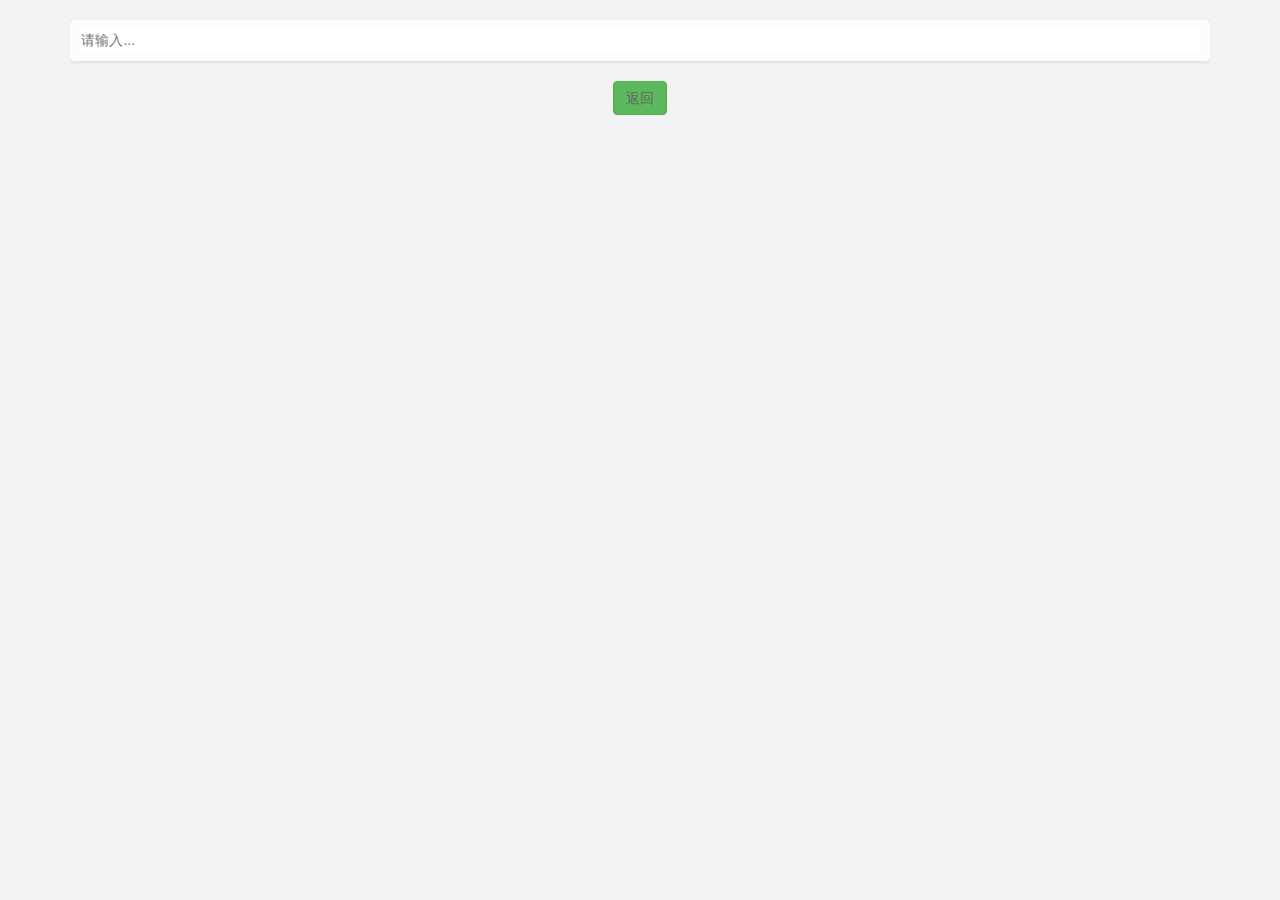
<file: templates/im.html>
<!DOCTYPE HTML>
<html>
<head>
	<title>IM</title>
	<meta charset="UTF-8">
    <meta http-equiv="X-UA-Compatible" content="IE=edge">
    <meta name="viewport" content="width=device-width, initial-scale=1.0">
    <link rel="stylesheet" type="text/css" href="/static/css/bootstrap.min.css">    
    <link rel="stylesheet" type="text/css" href="/static/css/style.css">    
    <link rel="stylesheet" type="text/css" href="/static/css/jquery.mobile.flatui.css" />
</head>
<body>
<div data-role="page">
    <div data-role="panel" data-position="right" data-display="push" class="user_box text-center dn linear-g" id="panel-right">
        <div class="u_info">
            <img class="avatar" src="/static/images/avatar.png" alt="头像">
            <span class="username">developer</span>
        </div>
    </div>
    <div data-role="content" class="container" role="main">
        <ul class="content-reply-box mg10" id="content-list">
        </ul>
        <ul class="content-reply-box mg10">
            <li>
                <div class="reply-content-box">
                    <div class="reply-content pr">
                    	<input type="text" style="width:100%;border:none;" id="input-field" placeholder="请输入..."/>
                    </div>
                </div>
                <div style="text-align:center;">
                	<a href="javascript:history.back(-1);" class="btn btn-success" style="margin-top:20px;">返回</a>
                </div>
            </li>
        </ul>
    </div>
</div>
<script type="text/javascript" src="/static/js/jquery.min.js"></script>
<script type="text/javascript" src="/static/js/jquery.mobile-1.4.0-rc.1.js"></script>
<script type="text/javascript">
	var parsedData = eval('(' + "{{pyobject}}" + ')');
	var from_user_id = parsedData.result.from_user_id;
	var to_user_id = parsedData.result.to_user_id;
	var from_user_name = parsedData.result.from_user_name;
	var to_user_name = parsedData.result.to_user_name;
	var last_id = 0;

	$(function(){
		$(document).on("keydown",function(e){
			if (event.keyCode == 13){
				var content = $("#input-field").val();
				if (content != '') {
				    $.post("/im/im/add",{from_user_id:from_user_id,to_user_id:to_user_id,content:content},function(data){
						data = eval('(' + data + ')');
				    	requestContactContent(from_user_id, to_user_id);
				    });
				}
				$("#input-field").val('');
		  	}
		});
		requestContactContent(from_user_id, to_user_id);
		setInterval(function(){
			requestContactContent(from_user_id, to_user_id);
		},100);
	});

	var requestContactContent = function(from,to){
		$.get("/im/im/getContactContent",{
			from_user_id:from,
			to_user_id:to,
			last_id:last_id
		},function(data){
			var $contentList = $("#content-list");
			// $contentList.empty();
			data = eval('(' + data + ')');
			for (var i = data.result.length-1; i >= 0; i--) {
				var item = data.result[i];
				if (item.id == last_id) {continue};
				var li;
				if (item.from_user_id === from) {
					li = "<li class='even'><a class='user' href='#'><img class='img-responsive avatar_' src='/static/images/avatar-1.png' alt='><span class='user-name'>"+from_user_name+"</span></a><div class='reply-content-box'><span class='reply-time'>"+item.create_on+"</span><div class='reply-content pr'><span class='arrow'>&nbsp;</span>"+item.content+"</div></div></li>";
				}else{
					li = "<li class='odd'><a class='user' href='#'><img class='img-responsive avatar_' src='/static/images/avatar-1.png' alt='><span class='user-name'>"+to_user_name+"</span></a><div class='reply-content-box'><span class='reply-time'>"+item.create_on+"</span><div class='reply-content pr'><span class='arrow'>&nbsp;</span>"+item.content+"</div></div></li>";
				}
				last_id = item.id;
				$contentList.append(li);
			};
			if (data.result.length > 0) {
				$('body').scrollTop($('body')[0].scrollHeight);
			};
		}).error(function(e){
			console.log(e);
		});
	}
</script>
</body>
</html>
</file>
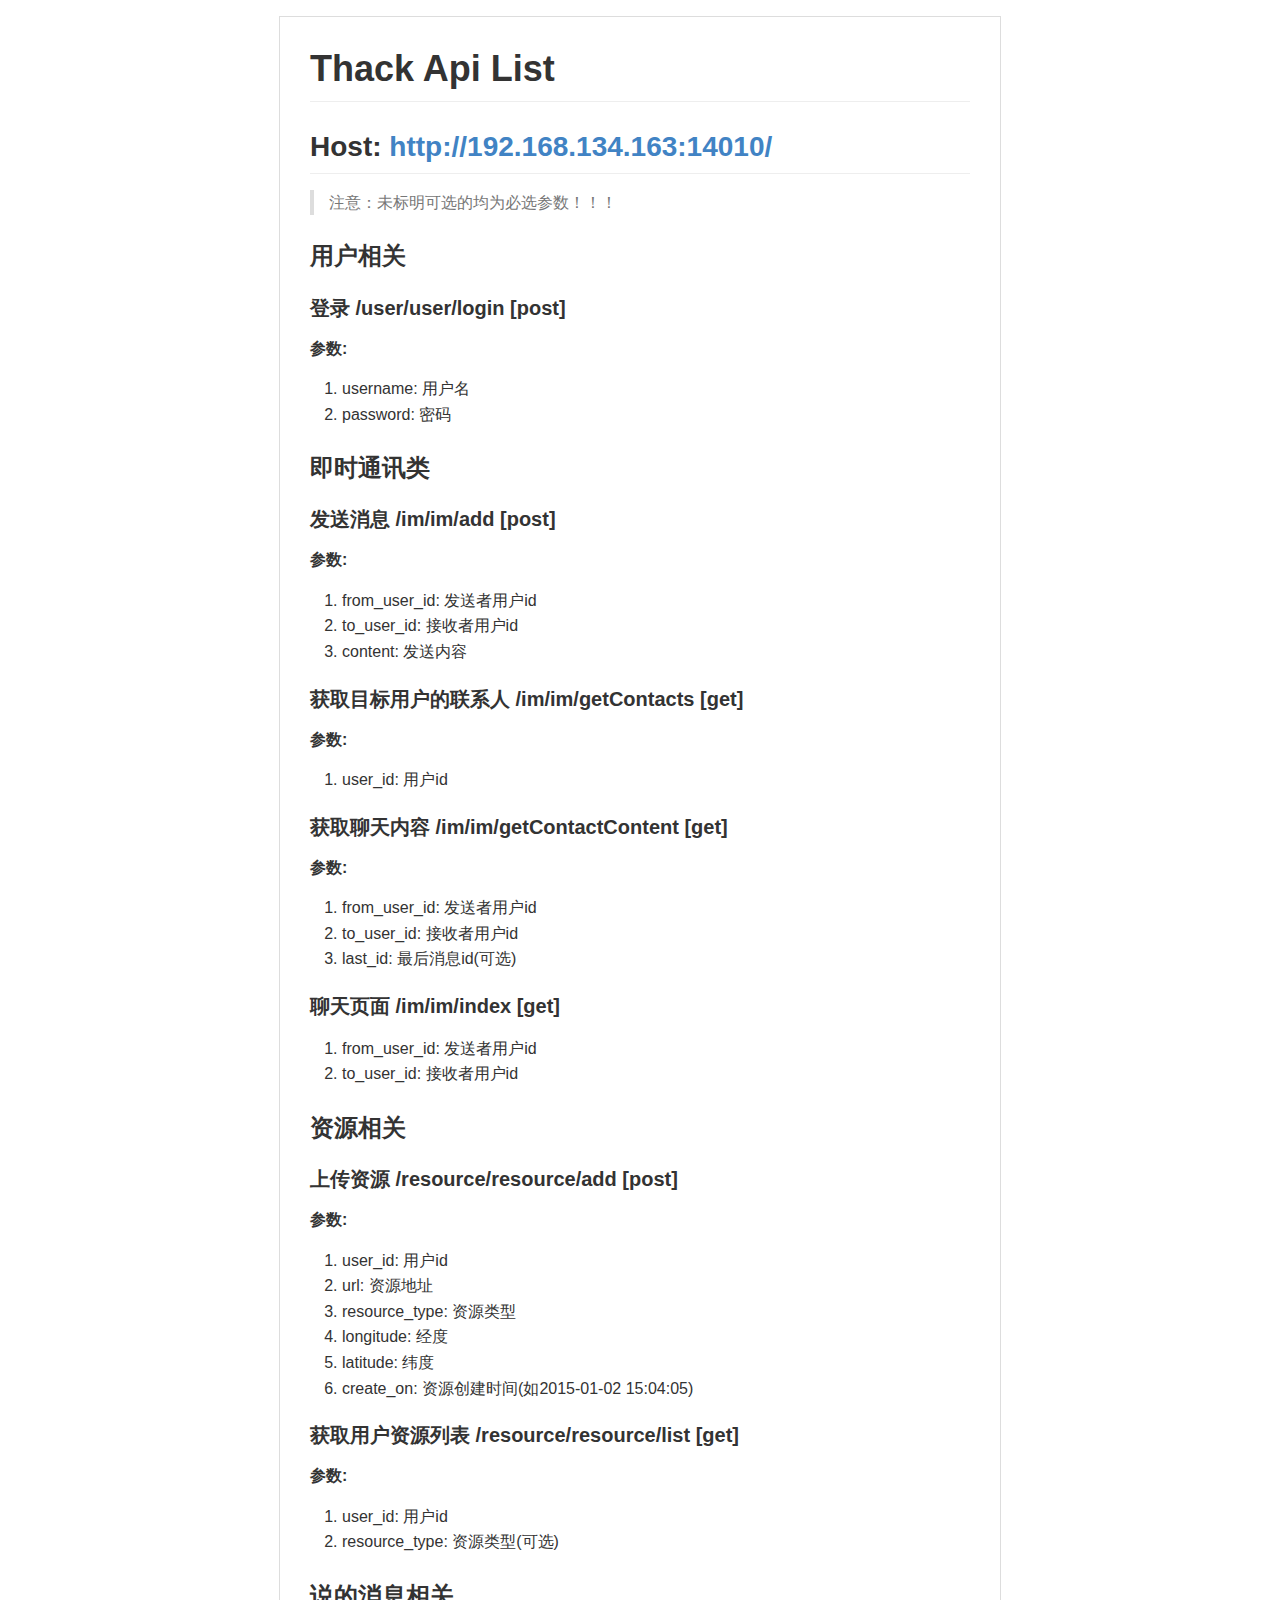
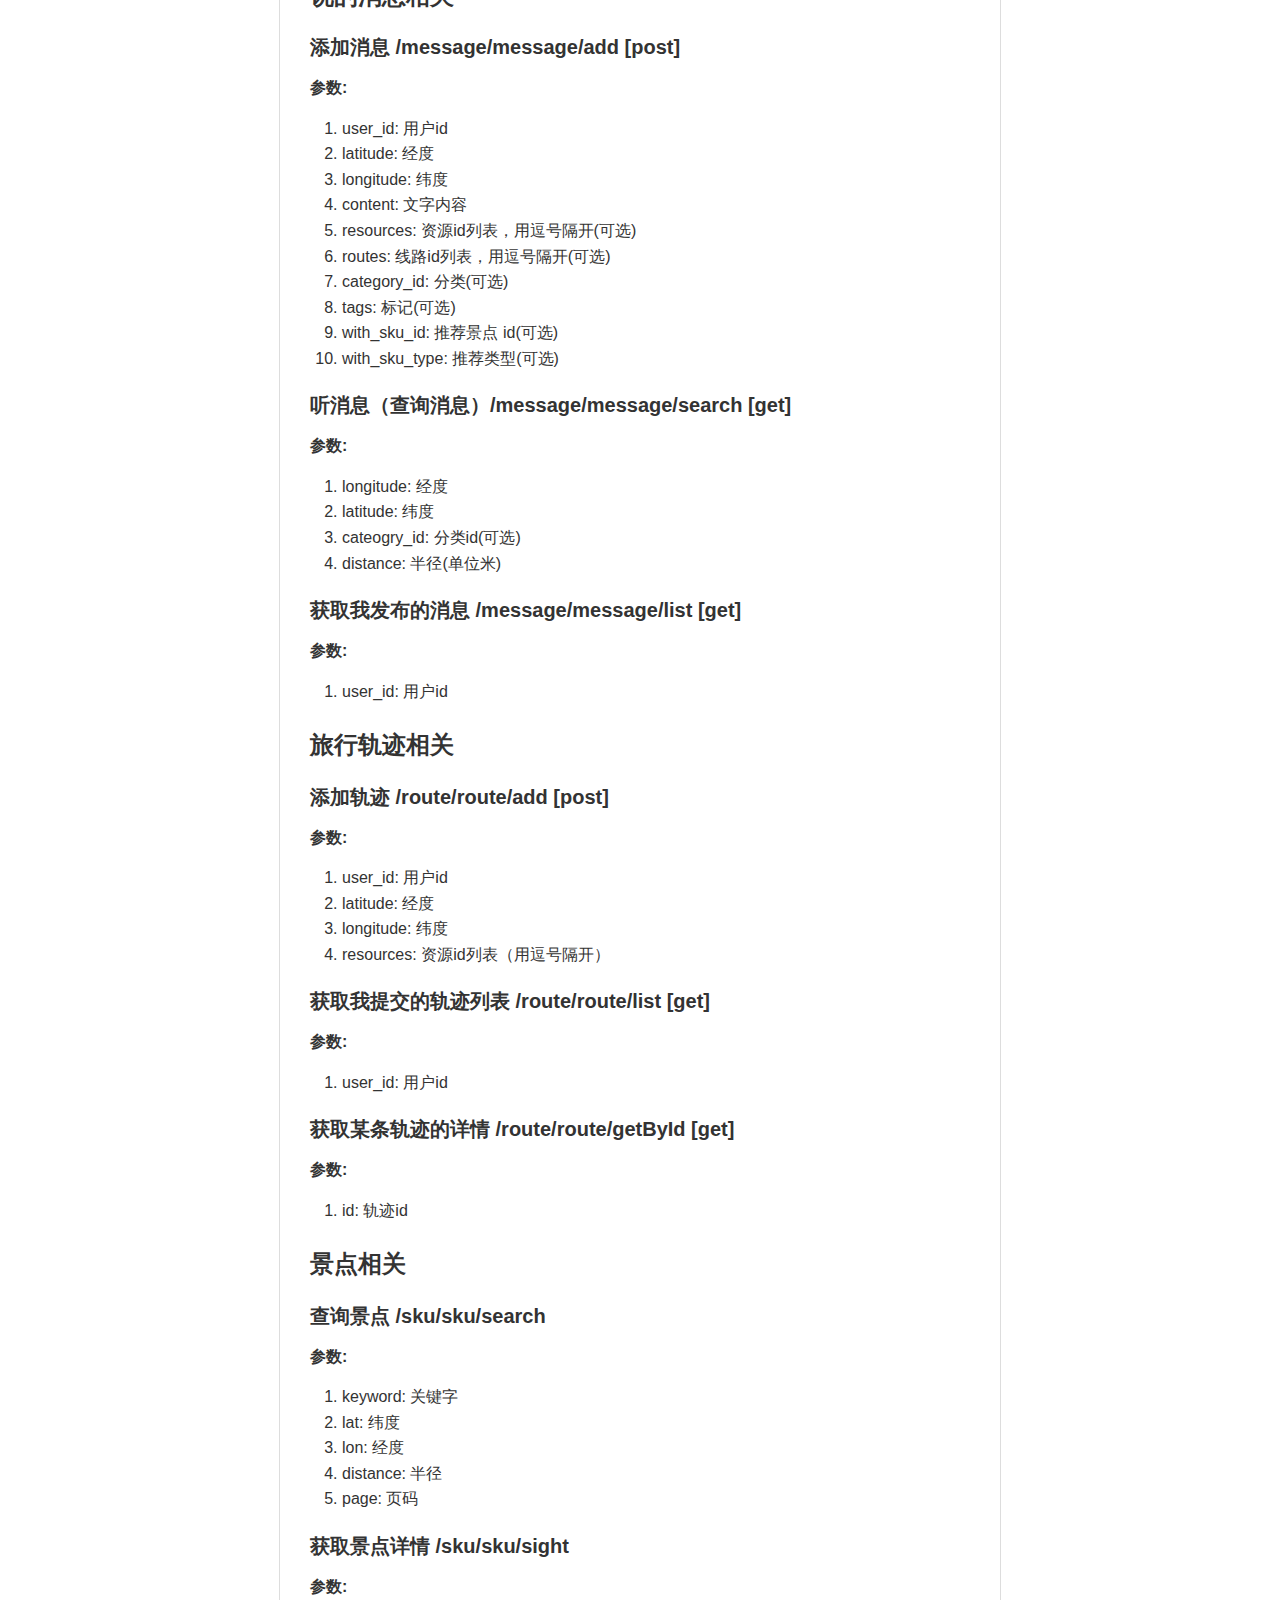
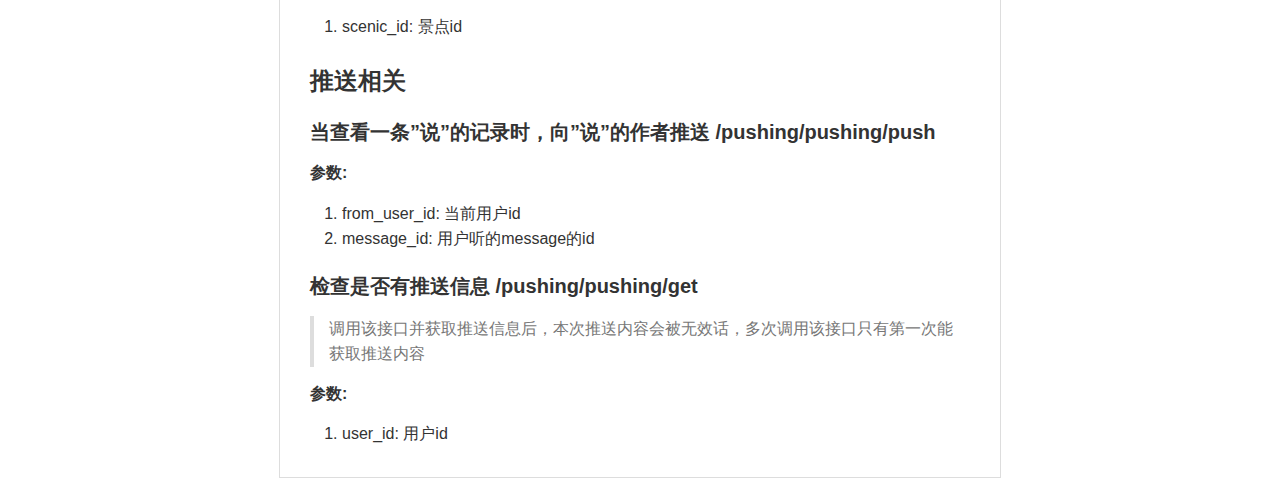
<file: templates/test.html>
<!DOCTYPE html><html><head><meta charset="utf-8"><style>body {
  width: 45em;
  border: 1px solid #ddd;
  outline: 1300px solid #fff;
  margin: 16px auto;
}

body .markdown-body
{
  padding: 30px;
}

@font-face {
  font-family: fontawesome-mini;
  src: url([data-uri]) format('woff');
}

@font-face {
  font-family: octicons-anchor;
  src: url([data-uri]) format('woff');
}

.markdown-body {
  font-family: sans-serif;
  -ms-text-size-adjust: 100%;
  -webkit-text-size-adjust: 100%;
  color: #333333;
  overflow: hidden;
  font-family: "Helvetica Neue", Helvetica, "Segoe UI", Arial, freesans, sans-serif;
  font-size: 16px;
  line-height: 1.6;
  word-wrap: break-word;
}

.markdown-body a {
  background: transparent;
}

.markdown-body a:active,
.markdown-body a:hover {
  outline: 0;
}

.markdown-body b,
.markdown-body strong {
  font-weight: bold;
}

.markdown-body mark {
  background: #ff0;
  color: #000;
  font-style: italic;
  font-weight: bold;
}

.markdown-body sub,
.markdown-body sup {
  font-size: 75%;
  line-height: 0;
  position: relative;
  vertical-align: baseline;
}
.markdown-body sup {
  top: -0.5em;
}
.markdown-body sub {
  bottom: -0.25em;
}

.markdown-body h1 {
  font-size: 2em;
  margin: 0.67em 0;
}

.markdown-body img {
  border: 0;
}

.markdown-body hr {
  -moz-box-sizing: content-box;
  box-sizing: content-box;
  height: 0;
}

.markdown-body pre {
  overflow: auto;
}

.markdown-body code,
.markdown-body kbd,
.markdown-body pre,
.markdown-body samp {
  font-family: monospace, monospace;
  font-size: 1em;
}

.markdown-body input {
  color: inherit;
  font: inherit;
  margin: 0;
}

.markdown-body html input[disabled] {
  cursor: default;
}

.markdown-body input {
  line-height: normal;
}

.markdown-body input[type="checkbox"] {
  box-sizing: border-box;
  padding: 0;
}

.markdown-body table {
  border-collapse: collapse;
  border-spacing: 0;
}

.markdown-body td,
.markdown-body th {
  padding: 0;
}

.markdown-body .codehilitetable {
  border: 0;
  border-spacing: 0;
}

.markdown-body .codehilitetable tr {
  border: 0;
}

.markdown-body .codehilitetable pre,
.markdown-body .codehilitetable div.codehilite {
  margin: 0;
}

.markdown-body .linenos,
.markdown-body .code,
.markdown-body .codehilitetable td {
  border: 0;
  padding: 0;
}

.markdown-body td:not(.linenos) .linenodiv {
  padding: 0 !important;
}

.markdown-body .code {
  width: 100%;
}

.markdown-body .linenos div pre,
.markdown-body .linenodiv pre,
.markdown-body .linenodiv {
  border: 0;
  -webkit-border-radius: 0;
  -moz-border-radius: 0;
  border-radius: 0;
  -webkit-border-top-left-radius: 3px;
  -webkit-border-bottom-left-radius: 3px;
  -moz-border-radius-topleft: 3px;
  -moz-border-radius-bottomleft: 3px;
  border-top-left-radius: 3px;
  border-bottom-left-radius: 3px;
}

.markdown-body .code div pre,
.markdown-body .code div {
  border: 0;
  -webkit-border-radius: 0;
  -moz-border-radius: 0;
  border-radius: 0;
  -webkit-border-top-right-radius: 3px;
  -webkit-border-bottom-right-radius: 3px;
  -moz-border-radius-topright: 3px;
  -moz-border-radius-bottomright: 3px;
  border-top-right-radius: 3px;
  border-bottom-right-radius: 3px;
}

.markdown-body * {
  -moz-box-sizing: border-box;
  box-sizing: border-box;
}

.markdown-body input {
  font: 13px Helvetica, arial, freesans, clean, sans-serif, "Segoe UI Emoji", "Segoe UI Symbol";
  line-height: 1.4;
}

.markdown-body a {
  color: #4183c4;
  text-decoration: none;
}

.markdown-body a:hover,
.markdown-body a:focus,
.markdown-body a:active {
  text-decoration: underline;
}

.markdown-body hr {
  height: 0;
  margin: 15px 0;
  overflow: hidden;
  background: transparent;
  border: 0;
  border-bottom: 1px solid #ddd;
}

.markdown-body hr:before,
.markdown-body hr:after {
  display: table;
  content: " ";
}

.markdown-body hr:after {
  clear: both;
}

.markdown-body h1,
.markdown-body h2,
.markdown-body h3,
.markdown-body h4,
.markdown-body h5,
.markdown-body h6 {
  margin-top: 15px;
  margin-bottom: 15px;
  line-height: 1.1;
}

.markdown-body h1 {
  font-size: 30px;
}

.markdown-body h2 {
  font-size: 21px;
}

.markdown-body h3 {
  font-size: 16px;
}

.markdown-body h4 {
  font-size: 14px;
}

.markdown-body h5 {
  font-size: 12px;
}

.markdown-body h6 {
  font-size: 11px;
}

.markdown-body blockquote {
  margin: 0;
}

.markdown-body ul,
.markdown-body ol {
  padding: 0;
  margin-top: 0;
  margin-bottom: 0;
}

.markdown-body ol ol,
.markdown-body ul ol {
  list-style-type: lower-roman;
}

.markdown-body ul ul ol,
.markdown-body ul ol ol,
.markdown-body ol ul ol,
.markdown-body ol ol ol {
  list-style-type: lower-alpha;
}

.markdown-body dd {
  margin-left: 0;
}

.markdown-body code,
.markdown-body pre,
.markdown-body samp {
  font-family: Consolas, "Liberation Mono", Menlo, Courier, monospace;
  font-size: 12px;
}

.markdown-body pre {
  margin-top: 0;
  margin-bottom: 0;
}

.markdown-body kbd {
  background-color: #e7e7e7;
  background-image: -moz-linear-gradient(#fefefe, #e7e7e7);
  background-image: -webkit-linear-gradient(#fefefe, #e7e7e7);
  background-image: linear-gradient(#fefefe, #e7e7e7);
  background-repeat: repeat-x;
  border-radius: 2px;
  border: 1px solid #cfcfcf;
  color: #000;
  padding: 3px 5px;
  line-height: 10px;
  font: 11px Consolas, "Liberation Mono", Menlo, Courier, monospace;
  display: inline-block;
}

.markdown-body>*:first-child {
  margin-top: 0 !important;
}

.markdown-body>*:last-child {
  margin-bottom: 0 !important;
}

.markdown-body .headeranchor-link {
  position: absolute;
  top: 0;
  bottom: 0;
  left: 0;
  display: block;
  padding-right: 6px;
  padding-left: 30px;
  margin-left: -30px;
}

.markdown-body .headeranchor-link:focus {
  outline: none;
}

.markdown-body h1,
.markdown-body h2,
.markdown-body h3,
.markdown-body h4,
.markdown-body h5,
.markdown-body h6 {
  position: relative;
  margin-top: 1em;
  margin-bottom: 16px;
  font-weight: bold;
  line-height: 1.4;
}

.markdown-body h1 .headeranchor,
.markdown-body h2 .headeranchor,
.markdown-body h3 .headeranchor,
.markdown-body h4 .headeranchor,
.markdown-body h5 .headeranchor,
.markdown-body h6 .headeranchor {
  display: none;
  color: #000;
  vertical-align: middle;
}

.markdown-body h1:hover .headeranchor-link,
.markdown-body h2:hover .headeranchor-link,
.markdown-body h3:hover .headeranchor-link,
.markdown-body h4:hover .headeranchor-link,
.markdown-body h5:hover .headeranchor-link,
.markdown-body h6:hover .headeranchor-link {
  height: 1em;
  padding-left: 8px;
  margin-left: -30px;
  line-height: 1;
  text-decoration: none;
}

.markdown-body h1:hover .headeranchor-link .headeranchor,
.markdown-body h2:hover .headeranchor-link .headeranchor,
.markdown-body h3:hover .headeranchor-link .headeranchor,
.markdown-body h4:hover .headeranchor-link .headeranchor,
.markdown-body h5:hover .headeranchor-link .headeranchor,
.markdown-body h6:hover .headeranchor-link .headeranchor {
  display: inline-block;
}

.markdown-body h1 {
  padding-bottom: 0.3em;
  font-size: 2.25em;
  line-height: 1.2;
  border-bottom: 1px solid #eee;
}

.markdown-body h2 {
  padding-bottom: 0.3em;
  font-size: 1.75em;
  line-height: 1.225;
  border-bottom: 1px solid #eee;
}

.markdown-body h3 {
  font-size: 1.5em;
  line-height: 1.43;
}

.markdown-body h4 {
  font-size: 1.25em;
}

.markdown-body h5 {
  font-size: 1em;
}

.markdown-body h6 {
  font-size: 1em;
  color: #777;
}

.markdown-body p,
.markdown-body blockquote,
.markdown-body ul,
.markdown-body ol,
.markdown-body dl,
.markdown-body table,
.markdown-body pre,
.markdown-body .admonition {
  margin-top: 0;
  margin-bottom: 16px;
}

.markdown-body hr {
  height: 4px;
  padding: 0;
  margin: 16px 0;
  background-color: #e7e7e7;
  border: 0 none;
}

.markdown-body ul,
.markdown-body ol {
  padding-left: 2em;
}

.markdown-body ul ul,
.markdown-body ul ol,
.markdown-body ol ol,
.markdown-body ol ul {
  margin-top: 0;
  margin-bottom: 0;
}

.markdown-body li>p {
  margin-top: 16px;
}

.markdown-body dl {
  padding: 0;
}

.markdown-body dl dt {
  padding: 0;
  margin-top: 16px;
  font-size: 1em;
  font-style: italic;
  font-weight: bold;
}

.markdown-body dl dd {
  padding: 0 16px;
  margin-bottom: 16px;
}

.markdown-body blockquote {
  padding: 0 15px;
  color: #777;
  border-left: 4px solid #ddd;
}

.markdown-body blockquote>:first-child {
  margin-top: 0;
}

.markdown-body blockquote>:last-child {
  margin-bottom: 0;
}

.markdown-body table {
  display: block;
  width: 100%;
  overflow: auto;
  word-break: normal;
  word-break: keep-all;
}

.markdown-body table th {
  font-weight: bold;
}

.markdown-body table th,
.markdown-body table td {
  padding: 6px 13px;
  border: 1px solid #ddd;
}

.markdown-body table tr {
  background-color: #fff;
  border-top: 1px solid #ccc;
}

.markdown-body table tr:nth-child(2n) {
  background-color: #f8f8f8;
}

.markdown-body img {
  max-width: 100%;
  -moz-box-sizing: border-box;
  box-sizing: border-box;
}

.markdown-body code,
.markdown-body samp {
  padding: 0;
  padding-top: 0.2em;
  padding-bottom: 0.2em;
  margin: 0;
  font-size: 85%;
  background-color: rgba(0,0,0,0.04);
  border-radius: 3px;
}

.markdown-body code:before,
.markdown-body code:after {
  letter-spacing: -0.2em;
  content: "\00a0";
}

.markdown-body pre>code {
  padding: 0;
  margin: 0;
  font-size: 100%;
  word-break: normal;
  white-space: pre;
  background: transparent;
  border: 0;
}

.markdown-body .codehilite {
  margin-bottom: 16px;
}

.markdown-body .codehilite pre,
.markdown-body pre {
  padding: 16px;
  overflow: auto;
  font-size: 85%;
  line-height: 1.45;
  background-color: #f7f7f7;
  border-radius: 3px;
}

.markdown-body .codehilite pre {
  margin-bottom: 0;
  word-break: normal;
}

.markdown-body pre {
  word-wrap: normal;
}

.markdown-body pre code {
  display: inline;
  max-width: initial;
  padding: 0;
  margin: 0;
  overflow: initial;
  line-height: inherit;
  word-wrap: normal;
  background-color: transparent;
  border: 0;
}

.markdown-body pre code:before,
.markdown-body pre code:after {
  content: normal;
}

/* Admonition */
.markdown-body .admonition {
  -webkit-border-radius: 3px;
  -moz-border-radius: 3px;
  position: relative;
  border-radius: 3px;
  border: 1px solid #e0e0e0;
  border-left: 6px solid #333;
  padding: 10px 10px 10px 30px;
}

.markdown-body .admonition table {
  color: #333;
}

.markdown-body .admonition p {
  padding: 0;
}

.markdown-body .admonition-title {
  font-weight: bold;
  margin: 0;
}

.markdown-body .admonition>.admonition-title {
  color: #333;
}

.markdown-body .attention>.admonition-title {
  color: #a6d796;
}

.markdown-body .caution>.admonition-title {
  color: #d7a796;
}

.markdown-body .hint>.admonition-title {
  color: #96c6d7;
}

.markdown-body .danger>.admonition-title {
  color: #c25f77;
}

.markdown-body .question>.admonition-title {
  color: #96a6d7;
}

.markdown-body .note>.admonition-title {
  color: #d7c896;
}

.markdown-body .admonition:before,
.markdown-body .attention:before,
.markdown-body .caution:before,
.markdown-body .hint:before,
.markdown-body .danger:before,
.markdown-body .question:before,
.markdown-body .note:before {
  font: normal normal 16px fontawesome-mini;
  -moz-osx-font-smoothing: grayscale;
  -webkit-user-select: none;
  -moz-user-select: none;
  -ms-user-select: none;
  user-select: none;
  line-height: 1.5;
  color: #333;
  position: absolute;
  left: 0;
  top: 0;
  padding-top: 10px;
  padding-left: 10px;
}

.markdown-body .admonition:before {
  content: "\f056\00a0";
  color: 333;
}

.markdown-body .attention:before {
  content: "\f058\00a0";
  color: #a6d796;
}

.markdown-body .caution:before {
  content: "\f06a\00a0";
  color: #d7a796;
}

.markdown-body .hint:before {
  content: "\f05a\00a0";
  color: #96c6d7;
}

.markdown-body .danger:before {
  content: "\f057\00a0";
  color: #c25f77;
}

.markdown-body .question:before {
  content: "\f059\00a0";
  color: #96a6d7;
}

.markdown-body .note:before {
  content: "\f040\00a0";
  color: #d7c896;
}

.markdown-body .admonition::after {
  content: normal;
}

.markdown-body .attention {
  border-left: 6px solid #a6d796;
}

.markdown-body .caution {
  border-left: 6px solid #d7a796;
}

.markdown-body .hint {
  border-left: 6px solid #96c6d7;
}

.markdown-body .danger {
  border-left: 6px solid #c25f77;
}

.markdown-body .question {
  border-left: 6px solid #96a6d7;
}

.markdown-body .note {
  border-left: 6px solid #d7c896;
}

.markdown-body .admonition>*:first-child {
  margin-top: 0 !important;
}

.markdown-body .admonition>*:last-child {
  margin-bottom: 0 !important;
}

/* progress bar*/
.markdown-body .progress {
  display: block;
  width: 300px;
  margin: 10px 0;
  height: 24px;
  -webkit-border-radius: 3px;
  -moz-border-radius: 3px;
  border-radius: 3px;
  background-color: #ededed;
  position: relative;
  box-shadow: inset -1px 1px 3px rgba(0, 0, 0, .1);
}

.markdown-body .progress-label {
  position: absolute;
  text-align: center;
  font-weight: bold;
  width: 100%; margin: 0;
  line-height: 24px;
  color: #333;
  text-shadow: 1px 1px 0 #fefefe, -1px -1px 0 #fefefe, -1px 1px 0 #fefefe, 1px -1px 0 #fefefe, 0 1px 0 #fefefe, 0 -1px 0 #fefefe, 1px 0 0 #fefefe, -1px 0 0 #fefefe, 1px 1px 2px #000;
  -webkit-font-smoothing: antialiased !important;
  white-space: nowrap;
  overflow: hidden;
}

.markdown-body .progress-bar {
  height: 24px;
  float: left;
  -webkit-border-radius: 3px;
  -moz-border-radius: 3px;
  border-radius: 3px;
  background-color: #96c6d7;
  box-shadow: inset 0 1px 0 rgba(255, 255, 255, .5), inset 0 -1px 0 rgba(0, 0, 0, .1);
  background-size: 30px 30px;
  background-image: -webkit-linear-gradient(
    135deg, rgba(255, 255, 255, .4) 27%,
    transparent 27%,
    transparent 52%, rgba(255, 255, 255, .4) 52%,
    rgba(255, 255, 255, .4) 77%,
    transparent 77%, transparent
  );
  background-image: -moz-linear-gradient(
    135deg,
    rgba(255, 255, 255, .4) 27%, transparent 27%,
    transparent 52%, rgba(255, 255, 255, .4) 52%,
    rgba(255, 255, 255, .4) 77%, transparent 77%,
    transparent
  );
  background-image: -ms-linear-gradient(
    135deg,
    rgba(255, 255, 255, .4) 27%, transparent 27%,
    transparent 52%, rgba(255, 255, 255, .4) 52%,
    rgba(255, 255, 255, .4) 77%, transparent 77%,
    transparent
  );
  background-image: -o-linear-gradient(
    135deg,
    rgba(255, 255, 255, .4) 27%, transparent 27%,
    transparent 52%, rgba(255, 255, 255, .4) 52%,
    rgba(255, 255, 255, .4) 77%, transparent 77%,
    transparent
  );
  background-image: linear-gradient(
    135deg,
    rgba(255, 255, 255, .4) 27%, transparent 27%,
    transparent 52%, rgba(255, 255, 255, .4) 52%,
    rgba(255, 255, 255, .4) 77%, transparent 77%,
    transparent
  );
}

.markdown-body .progress-100plus .progress-bar {
  background-color: #a6d796;
}

.markdown-body .progress-80plus .progress-bar {
  background-color: #c6d796;
}

.markdown-body .progress-60plus .progress-bar {
  background-color: #d7c896;
}

.markdown-body .progress-40plus .progress-bar {
  background-color: #d7a796;
}

.markdown-body .progress-20plus .progress-bar {
  background-color: #d796a6;
}

.markdown-body .progress-0plus .progress-bar {
  background-color: #c25f77;
}

.markdown-body .candystripe-animate .progress-bar{
  -webkit-animation: animate-stripes 3s linear infinite;
  -moz-animation: animate-stripes 3s linear infinite;
  animation: animate-stripes 3s linear infinite;
}

@-webkit-keyframes animate-stripes {
  0% {
    background-position: 0 0;
  }

  100% {
    background-position: 60px 0;
  }
}

@-moz-keyframes animate-stripes {
  0% {
    background-position: 0 0;
  }

  100% {
    background-position: 60px 0;
  }
}

@keyframes animate-stripes {
  0% {
    background-position: 0 0;
  }

  100% {
    background-position: 60px 0;
  }
}

.markdown-body .gloss .progress-bar {
  box-shadow:
    inset 0 4px 12px rgba(255, 255, 255, .7),
    inset 0 -12px 0 rgba(0, 0, 0, .05);
}

/* Multimarkdown Critic Blocks */
.markdown-body .critic_mark {
  background: #ff0;
}

.markdown-body .critic_delete {
  color: #c82829;
  text-decoration: line-through;
}

.markdown-body .critic_insert {
  color: #718c00 ;
  text-decoration: underline;
}

.markdown-body .critic_comment {
  color: #8e908c;
  font-style: italic;
}

.markdown-body .headeranchor {
  font: normal normal 16px octicons-anchor;
  line-height: 1;
  display: inline-block;
  text-decoration: none;
  -webkit-font-smoothing: antialiased;
  -moz-osx-font-smoothing: grayscale;
  -webkit-user-select: none;
  -moz-user-select: none;
  -ms-user-select: none;
  user-select: none;
}

.headeranchor:before {
  content: '\f05c';
}

.markdown-body .task-list-item {
  list-style-type: none;
}

.markdown-body .task-list-item+.task-list-item {
  margin-top: 3px;
}

.markdown-body .task-list-item input {
  margin: 0 4px 0.25em -20px;
  vertical-align: middle;
}

/* Media */
@media only screen and (min-width: 480px) {
  .markdown-body {
    font-size:14px;
  }
}

@media only screen and (min-width: 768px) {
  .markdown-body {
    font-size:16px;
  }
}

@media print {
  .markdown-body * {
    background: transparent !important;
    color: black !important;
    filter:none !important;
    -ms-filter: none !important;
  }

  .markdown-body {
    font-size:12pt;
    max-width:100%;
    outline:none;
    border: 0;
  }

  .markdown-body a,
  .markdown-body a:visited {
    text-decoration: underline;
  }

  .markdown-body .headeranchor-link {
    display: none;
  }

  .markdown-body a[href]:after {
    content: " (" attr(href) ")";
  }

  .markdown-body abbr[title]:after {
    content: " (" attr(title) ")";
  }

  .markdown-body .ir a:after,
  .markdown-body a[href^="javascript:"]:after,
  .markdown-body a[href^="#"]:after {
    content: "";
  }

  .markdown-body pre {
    white-space: pre;
    white-space: pre-wrap;
    word-wrap: break-word;
  }

  .markdown-body pre,
  .markdown-body blockquote {
    border: 1px solid #999;
    padding-right: 1em;
    page-break-inside: avoid;
  }

  .markdown-body .progress,
  .markdown-body .progress-bar {
    -moz-box-shadow: none;
    -webkit-box-shadow: none;
    box-shadow: none;
  }

  .markdown-body .progress {
    border: 1px solid #ddd;
  }

  .markdown-body .progress-bar {
    height: 22px;
    border-right: 1px solid #ddd;
  }

  .markdown-body tr,
  .markdown-body img {
    page-break-inside: avoid;
  }

  .markdown-body img {
    max-width: 100% !important;
  }

  .markdown-body p,
  .markdown-body h2,
  .markdown-body h3 {
    orphans: 3;
    widows: 3;
  }

  .markdown-body h2,
  .markdown-body h3 {
    page-break-after: avoid;
  }
}
</style><title>api</title></head><body><article class="markdown-body"><h1 id="thack-api-list"><a name="user-content-thack-api-list" href="#thack-api-list" class="headeranchor-link" aria-hidden="true"><span class="headeranchor"></span></a>Thack Api List</h1>
<h2 id="host-http19216813416314010"><a name="user-content-host-http19216813416314010" href="#host-http19216813416314010" class="headeranchor-link" aria-hidden="true"><span class="headeranchor"></span></a>Host: <a href="http://192.168.134.163:14010/"><a href="http://192.168.134.163:14010/">http://192.168.134.163:14010/</a></a></h2>
<blockquote>
<p>注意：未标明可选的均为必选参数！！！</p>
</blockquote>
<h3 id="_1"><a name="user-content-_1" href="#_1" class="headeranchor-link" aria-hidden="true"><span class="headeranchor"></span></a>用户相关</h3>
<h4 id="useruserlogin-post"><a name="user-content-useruserlogin-post" href="#useruserlogin-post" class="headeranchor-link" aria-hidden="true"><span class="headeranchor"></span></a>登录 /user/user/login [post]</h4>
<h5 id="_2"><a name="user-content-_2" href="#_2" class="headeranchor-link" aria-hidden="true"><span class="headeranchor"></span></a>参数:</h5>
<ol>
<li>username: 用户名 </li>
<li>password: 密码</li>
</ol>
<h3 id="_3"><a name="user-content-_3" href="#_3" class="headeranchor-link" aria-hidden="true"><span class="headeranchor"></span></a>即时通讯类</h3>
<h4 id="imimadd-post"><a name="user-content-imimadd-post" href="#imimadd-post" class="headeranchor-link" aria-hidden="true"><span class="headeranchor"></span></a>发送消息 /im/im/add [post]</h4>
<h5 id="_4"><a name="user-content-_4" href="#_4" class="headeranchor-link" aria-hidden="true"><span class="headeranchor"></span></a>参数:</h5>
<ol>
<li>from_user_id: 发送者用户id</li>
<li>to_user_id: 接收者用户id</li>
<li>content: 发送内容</li>
</ol>
<h4 id="imimgetcontacts-get"><a name="user-content-imimgetcontacts-get" href="#imimgetcontacts-get" class="headeranchor-link" aria-hidden="true"><span class="headeranchor"></span></a>获取目标用户的联系人 /im/im/getContacts [get]</h4>
<h5 id="_5"><a name="user-content-_5" href="#_5" class="headeranchor-link" aria-hidden="true"><span class="headeranchor"></span></a>参数:</h5>
<ol>
<li>user_id: 用户id</li>
</ol>
<h4 id="imimgetcontactcontent-get"><a name="user-content-imimgetcontactcontent-get" href="#imimgetcontactcontent-get" class="headeranchor-link" aria-hidden="true"><span class="headeranchor"></span></a>获取聊天内容 /im/im/getContactContent [get]</h4>
<h5 id="_6"><a name="user-content-_6" href="#_6" class="headeranchor-link" aria-hidden="true"><span class="headeranchor"></span></a>参数:</h5>
<ol>
<li>from_user_id: 发送者用户id</li>
<li>to_user_id: 接收者用户id</li>
<li>last_id: 最后消息id(可选)</li>
</ol>
<h4 id="imimindex-get"><a name="user-content-imimindex-get" href="#imimindex-get" class="headeranchor-link" aria-hidden="true"><span class="headeranchor"></span></a>聊天页面 /im/im/index [get]</h4>
<ol>
<li>from_user_id: 发送者用户id</li>
<li>to_user_id: 接收者用户id</li>
</ol>
<h3 id="_7"><a name="user-content-_7" href="#_7" class="headeranchor-link" aria-hidden="true"><span class="headeranchor"></span></a>资源相关</h3>
<h4 id="resourceresourceadd-post"><a name="user-content-resourceresourceadd-post" href="#resourceresourceadd-post" class="headeranchor-link" aria-hidden="true"><span class="headeranchor"></span></a>上传资源 /resource/resource/add [post]</h4>
<h5 id="_8"><a name="user-content-_8" href="#_8" class="headeranchor-link" aria-hidden="true"><span class="headeranchor"></span></a>参数:</h5>
<ol>
<li>user_id: 用户id</li>
<li>url: 资源地址</li>
<li>resource_type: 资源类型</li>
<li>longitude: 经度</li>
<li>latitude: 纬度</li>
<li>create_on: 资源创建时间(如2015-01-02 15:04:05)</li>
</ol>
<h4 id="resourceresourcelist-get"><a name="user-content-resourceresourcelist-get" href="#resourceresourcelist-get" class="headeranchor-link" aria-hidden="true"><span class="headeranchor"></span></a>获取用户资源列表 /resource/resource/list [get]</h4>
<h5 id="_9"><a name="user-content-_9" href="#_9" class="headeranchor-link" aria-hidden="true"><span class="headeranchor"></span></a>参数:</h5>
<ol>
<li>user_id: 用户id</li>
<li>resource_type: 资源类型(可选)</li>
</ol>
<h3 id="_10"><a name="user-content-_10" href="#_10" class="headeranchor-link" aria-hidden="true"><span class="headeranchor"></span></a>说的消息相关</h3>
<h4 id="messagemessageadd-post"><a name="user-content-messagemessageadd-post" href="#messagemessageadd-post" class="headeranchor-link" aria-hidden="true"><span class="headeranchor"></span></a>添加消息 /message/message/add [post]</h4>
<h5 id="_11"><a name="user-content-_11" href="#_11" class="headeranchor-link" aria-hidden="true"><span class="headeranchor"></span></a>参数:</h5>
<ol>
<li>user_id: 用户id</li>
<li>latitude: 经度</li>
<li>longitude: 纬度</li>
<li>content: 文字内容</li>
<li>resources: 资源id列表，用逗号隔开(可选)</li>
<li>routes: 线路id列表，用逗号隔开(可选)</li>
<li>category_id: 分类(可选)</li>
<li>tags: 标记(可选)</li>
<li>with_sku_id: 推荐景点 id(可选)</li>
<li>with_sku_type: 推荐类型(可选)</li>
</ol>
<h4 id="messagemessagesearch-get"><a name="user-content-messagemessagesearch-get" href="#messagemessagesearch-get" class="headeranchor-link" aria-hidden="true"><span class="headeranchor"></span></a>听消息（查询消息）/message/message/search [get]</h4>
<h5 id="_12"><a name="user-content-_12" href="#_12" class="headeranchor-link" aria-hidden="true"><span class="headeranchor"></span></a>参数:</h5>
<ol>
<li>longitude: 经度</li>
<li>latitude: 纬度</li>
<li>cateogry_id: 分类id(可选)</li>
<li>distance: 半径(单位米)</li>
</ol>
<h4 id="messagemessagelist-get"><a name="user-content-messagemessagelist-get" href="#messagemessagelist-get" class="headeranchor-link" aria-hidden="true"><span class="headeranchor"></span></a>获取我发布的消息 /message/message/list [get]</h4>
<h5 id="_13"><a name="user-content-_13" href="#_13" class="headeranchor-link" aria-hidden="true"><span class="headeranchor"></span></a>参数:</h5>
<ol>
<li>user_id: 用户id</li>
</ol>
<h3 id="_14"><a name="user-content-_14" href="#_14" class="headeranchor-link" aria-hidden="true"><span class="headeranchor"></span></a>旅行轨迹相关</h3>
<h4 id="routerouteadd-post"><a name="user-content-routerouteadd-post" href="#routerouteadd-post" class="headeranchor-link" aria-hidden="true"><span class="headeranchor"></span></a>添加轨迹 /route/route/add [post]</h4>
<h5 id="_15"><a name="user-content-_15" href="#_15" class="headeranchor-link" aria-hidden="true"><span class="headeranchor"></span></a>参数:</h5>
<ol>
<li>user_id: 用户id</li>
<li>latitude: 经度</li>
<li>longitude: 纬度</li>
<li>resources: 资源id列表（用逗号隔开）</li>
</ol>
<h4 id="routeroutelist-get"><a name="user-content-routeroutelist-get" href="#routeroutelist-get" class="headeranchor-link" aria-hidden="true"><span class="headeranchor"></span></a>获取我提交的轨迹列表 /route/route/list [get]</h4>
<h5 id="_16"><a name="user-content-_16" href="#_16" class="headeranchor-link" aria-hidden="true"><span class="headeranchor"></span></a>参数:</h5>
<ol>
<li>user_id: 用户id</li>
</ol>
<h4 id="routeroutegetbyid-get"><a name="user-content-routeroutegetbyid-get" href="#routeroutegetbyid-get" class="headeranchor-link" aria-hidden="true"><span class="headeranchor"></span></a>获取某条轨迹的详情 /route/route/getById [get]</h4>
<h5 id="_17"><a name="user-content-_17" href="#_17" class="headeranchor-link" aria-hidden="true"><span class="headeranchor"></span></a>参数:</h5>
<ol>
<li>id: 轨迹id</li>
</ol>
<h3 id="_18"><a name="user-content-_18" href="#_18" class="headeranchor-link" aria-hidden="true"><span class="headeranchor"></span></a>景点相关</h3>
<h4 id="skuskusearch"><a name="user-content-skuskusearch" href="#skuskusearch" class="headeranchor-link" aria-hidden="true"><span class="headeranchor"></span></a>查询景点 /sku/sku/search</h4>
<h5 id="_19"><a name="user-content-_19" href="#_19" class="headeranchor-link" aria-hidden="true"><span class="headeranchor"></span></a>参数:</h5>
<ol>
<li>keyword: 关键字</li>
<li>lat: 纬度</li>
<li>lon: 经度</li>
<li>distance: 半径</li>
<li>page: 页码</li>
</ol>
<h4 id="skuskusight"><a name="user-content-skuskusight" href="#skuskusight" class="headeranchor-link" aria-hidden="true"><span class="headeranchor"></span></a>获取景点详情 /sku/sku/sight</h4>
<h5 id="_20"><a name="user-content-_20" href="#_20" class="headeranchor-link" aria-hidden="true"><span class="headeranchor"></span></a>参数:</h5>
<ol>
<li>scenic_id: 景点id</li>
</ol>
<h3 id="_21"><a name="user-content-_21" href="#_21" class="headeranchor-link" aria-hidden="true"><span class="headeranchor"></span></a>推送相关</h3>
<h4 id="pushingpushingpush"><a name="user-content-pushingpushingpush" href="#pushingpushingpush" class="headeranchor-link" aria-hidden="true"><span class="headeranchor"></span></a>当查看一条&rdquo;说&rdquo;的记录时，向&rdquo;说&rdquo;的作者推送 /pushing/pushing/push</h4>
<h5 id="_22"><a name="user-content-_22" href="#_22" class="headeranchor-link" aria-hidden="true"><span class="headeranchor"></span></a>参数:</h5>
<ol>
<li>from_user_id: 当前用户id</li>
<li>message_id: 用户听的message的id</li>
</ol>
<h4 id="pushingpushingget"><a name="user-content-pushingpushingget" href="#pushingpushingget" class="headeranchor-link" aria-hidden="true"><span class="headeranchor"></span></a>检查是否有推送信息 /pushing/pushing/get</h4>
<blockquote>
<p>调用该接口并获取推送信息后，本次推送内容会被无效话，多次调用该接口只有第一次能获取推送内容</p>
</blockquote>
<h5 id="_23"><a name="user-content-_23" href="#_23" class="headeranchor-link" aria-hidden="true"><span class="headeranchor"></span></a>参数:</h5>
<ol>
<li>user_id: 用户id</li>
</ol></article></body></html>
</file>
<file: static/css/style.css>
@CHARSET "UTF-8";
body{background-color:#f2f2f2;font-family:'Microsoft Yahei','Arial';}
ul{padding:0;margin:0;}
li{list-style:none;}
.header{padding:1em 0;width:100%;display:inline-block;}
.header a,.ui-link{color:#666;}
.header a:hover{text-decoration:none;}
.header .glyphicon{font-size:1.4em;cursor:pointer;}
.user_box{width:100%;padding:2.2em 0;}
.avatar{border:2px solid #999;border-radius:50%;padding:.8em;}
.username{display:inline-block;width:100%;padding:10px 0 20px;font-size:1.2em;color:#999;border-bottom:1px solid #e6e6e6;}
.menu{border-bottom:1px solid #e6e6e6;box-shadow:0 0 1px #fff;}
.menu a{color:#333;padding:1em 0;font-size:1em;display:block;}
.menu a:hover{text-decoration:none;background-color:#ffffff;}
.ui-loader h1{display:none;}
.avatar_{border-radius:50%;margin-top:15px;opacity:1;filter:alpha(opacity=100);transition:all 0.3s ease-in 0s;-moz-transition:all 0.3s ease-in 0s;-webkit-transition:all 0.3s ease-in 0s;-o-transition:all 0.3s ease-in 0s;}
.user:hover .avatar_{border-radius:0;transition:all 0.3s ease-in 0s;-moz-transition:all 0.3s ease-in 0s;-webkit-transition:all 0.3s ease-in 0s;-o-transition:all 0.3s ease-in 0s;opacity:.8;filter:alpha(opacity=80);}
.content-reply-box{width:100%;overflow:hidden;}
.content-reply-box li{width:100%;overflow:hidden;margin-bottom:2em;}
.content-reply-box li.odd .user{float:left;margin-right:10px;}
.content-reply-box li.even .user{float:right;margin-left:10px;}
.content-reply-box li.odd .reply-content-box{margin-left:60px;}
.content-reply-box li.even .reply-content-box{margin-right:60px;}
.user-name{color:#999;margin-top:5px;display:block;text-align:center;width:50px;white-space:nowrap;text-overflow:ellipsis;-o-text-overflow:ellipsis;overflow: hidden;}
.reply-time{color:#e1912d;font-size:.85em;display:inline-block;width:100%;}
.content-reply-box li.odd .reply-time{text-align:left;}
.content-reply-box li.even .reply-time{text-align:right;}
.reply-content{border:1px solid #fcfcfc;padding:.6em;background-color:#fcfcfc;border-radius:4px;box-shadow:0 0 5px #ccc;}
.content-reply-box li.odd .arrow{width:0;height:0;line-height:0;font-size:0;border-color:transparent #fff transparent transparent;border-width:6px;border-style:dashed solid dashed dashed;display:block;position:absolute;top:8px;left:-12px;z-index:999;}
.content-reply-box li.even .arrow{width:0;height:0;line-height:0;font-size:0;border-color:transparent transparent transparent #fff;border-width:6px;border-style:dashed dashed dashed solid;display:block;position:absolute;top:8px;right:-12px;z-index:999;}
.operating{border-top:1px solid #ccc;}
.operating li{border-right:1px solid #ccc;}
.operating a{padding:0.85em 0;display:inline-block;width:100%;}
.pr{position:relative;}
.oh{overflow:hidden;}
.mg10 {margin:10px 0;}
.linear-g{background: -moz-linear-gradient(top, #fdfdfd, #f6f6f6);background: -webkit-gradient(linear,top,from(#fdfdfd),to(#f6f6f6));background: -webkit-linear-gradient(top, #fdfdfd, #f6f6f6);background: -o-linear-gradient(top, #fdfdfd, #f6f6f6);box-shadow:0 0 5px #ccc;}
</file>
